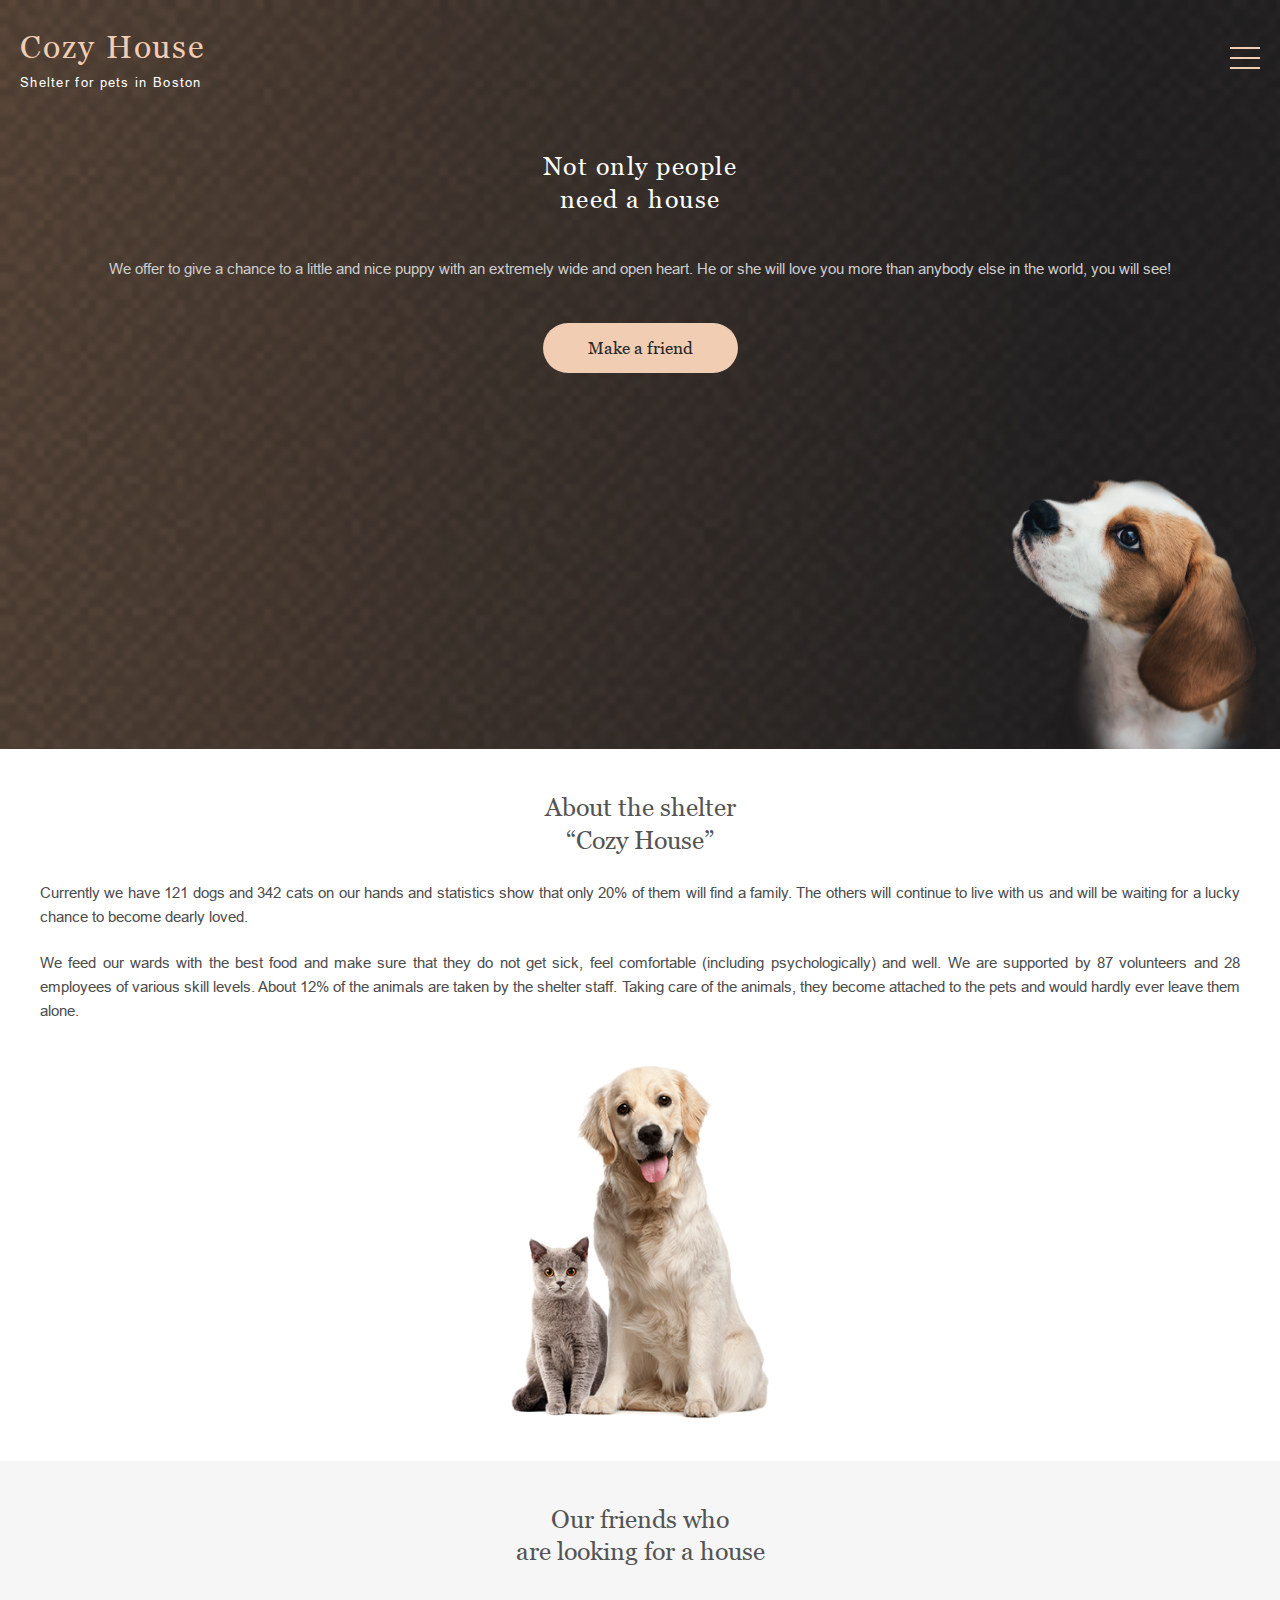
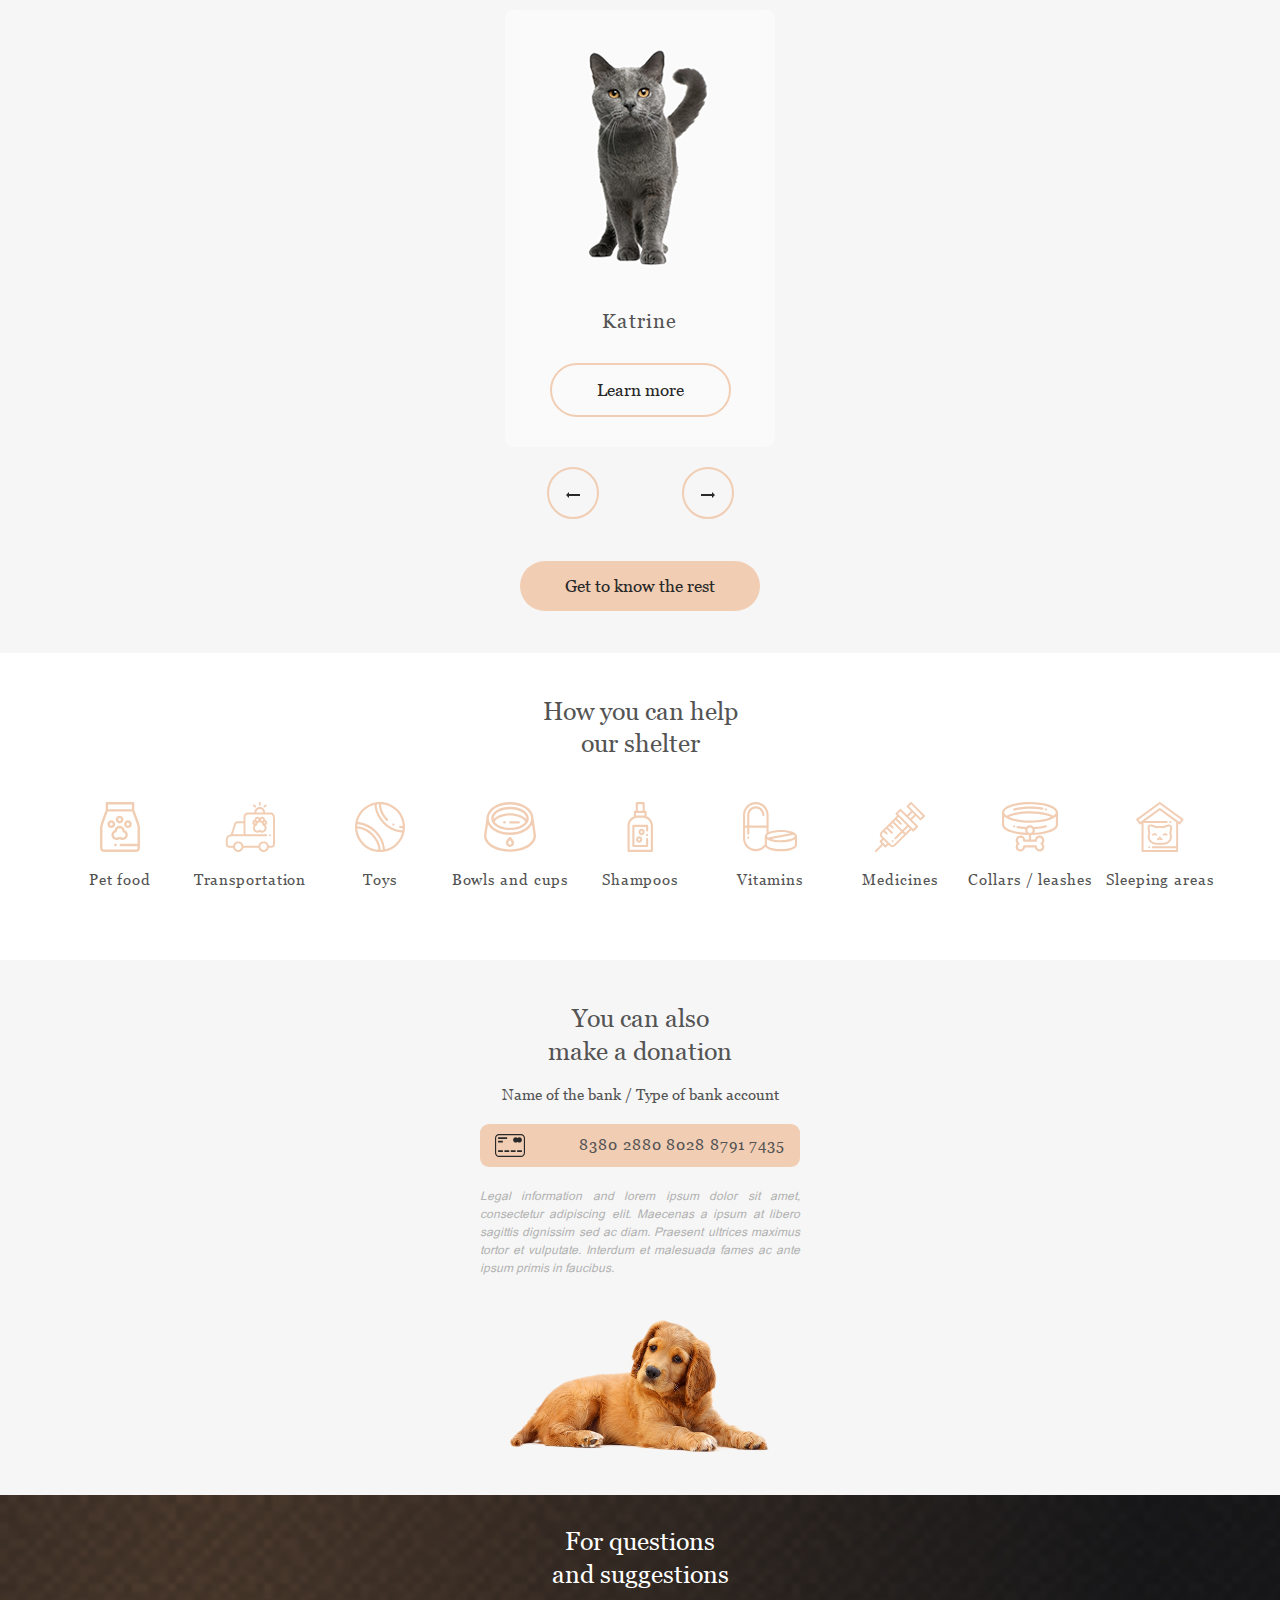
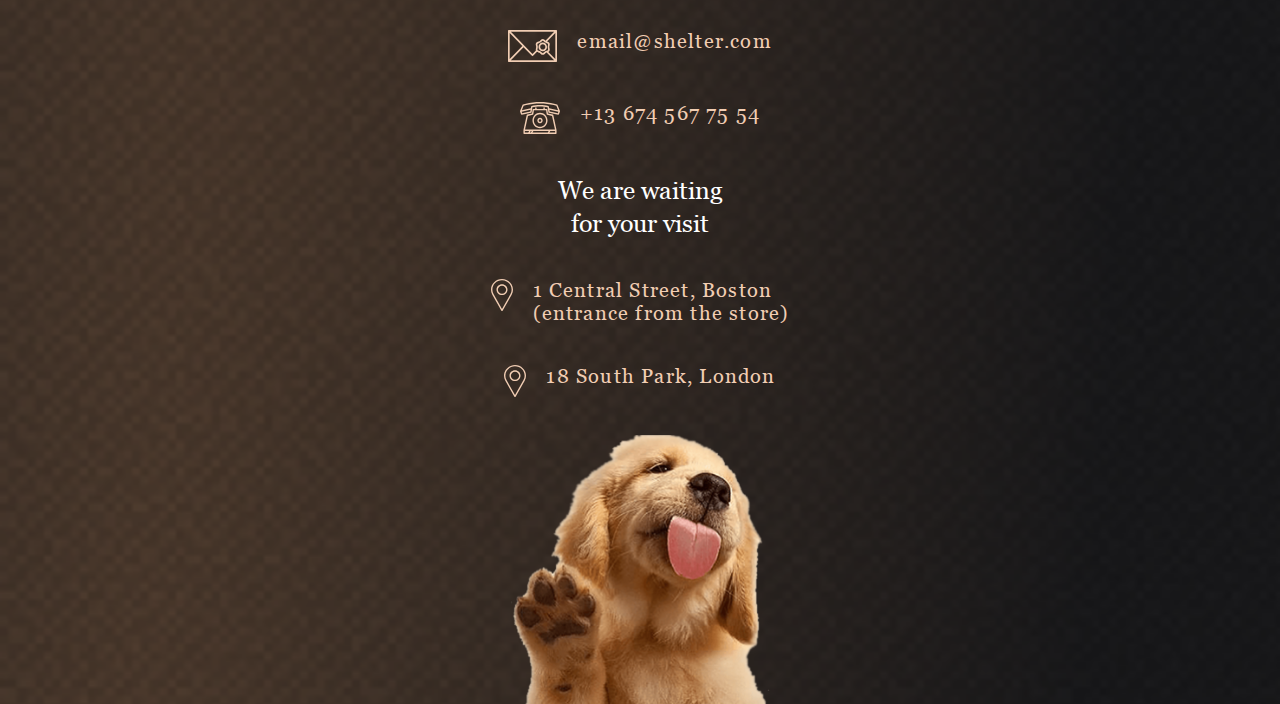
<file: index.html>
<!DOCTYPE html>
<html lang="en">
<head>
    <meta charset="UTF-8">
    <meta name="viewport" content="width=device-width, initial-scale=1.0">
    <title>Shelter</title>
    <link href="style.css" rel="stylesheet">
    <script src="index.js"></script>
</head>
<body onload="loadPage()">
    <div class="start__screen">
        <div class="content">
            <div class="header">
                <div class="logo">
                    <p class="logo__title">Cozy House</p>
                    <p class="logo__subtitle">Shelter for pets in Boston</p>
                </div>
                <div class="hamburger-menu">
                    <input id="menu__toggle" type="checkbox" />
                    <label class="menu__btn" for="menu__toggle">
                        <img src="images/Burger.svg" alt="menu">
                    </label>
                    <div class="nav">
                        <a href="" class="nav__mobile__reverse"><img src="images/Burger_reverse.svg" alt="menu close"></a>
                        <a href="" class="nav__link main__link">About the shelter</a>
                        <a href="pets.html" class="nav__link">Our pets</a>
                        <a href="#help" class="nav__link">Help the shelter</a>
                        <a href="#contacts" class="nav__link">Contacts</a>
                    </div>
                </div>
                <!--<div class="nav__mobile"><img src="images/Burger.svg" alt="menu"></div>
                <div class="nav">
                    <div class="nav__mobile__reverse"><img src="images/Burger_reverse.svg" alt="menu close"></div>
                    <a href="" class="nav__link main__link">About the shelter</a>
                    <a href="pets.html" class="nav__link">Our pets</a>
                    <a href="#help" class="nav__link">Help the shelter</a>
                    <a href="#contacts" class="nav__link">Contacts</a>
                </div>-->
            </div>
            <div class="start__screen__content">
                <div class="start__screen__txt">
                    <h2 class="h2-1">Not only people<br> need a house</h2>
                    <p class="p-1">We offer to give a chance to a little and nice puppy with an extremely wide and open heart. He or she will love you more than anybody else in the world, you will see!</p>
                    <button class="button__primary">Make a friend</button>
                </div>
                <img src="images/start-screen-puppy.png" alt="puppy" class="puppy__start">
            </div>
        </div>
    </div>
    <div class="about__pets">
        <div class="content">
            <div class="about__pets__content">
                <div class="about__pets__txt">
                    <h3>About the shelter<br> “Cozy House”</h3>
                    <p class="p-1 about__pets">Currently we have 121 dogs and 342 cats on our hands and statistics show that only 20% of them will find a family. The others will continue to live with us and will be waiting for a lucky chance to become dearly loved.</p>
                    <p class="p-1 about__pets">We feed our wards with the best food and make sure that they do not get sick, feel comfortable (including psychologically) and well. We are supported by 87 volunteers and 28 employees of various skill levels. About 12% of the animals are taken by the shelter staff. Taking care of the animals, they become attached to the pets and would hardly ever leave them alone.</p>
                </div>
                <img src="images/about-pets.png" alt="about pets" class="about__pets__img">
            </div>
        </div>
    </div>
    <div class="pets">
        <div class="content">
            <div class="pets__content">
                <h3 class="h3__center">Our friends who<br> are looking for a house</h3>
                <div class="cards__pets__1280">
                    <div class="arrow">
                        <img src="images/Arrow1.svg" alt="Arrow">
                    </div>
                    <div class="card__pet">
                        <img src="images/pets-katrine.png" alt="Katrine" class="pet__img">
                        <p class="pet__name">Katrine</p>
                        <button class="button__primary pet__button">Learn more</button>
                    </div>
                    <div class="card__pet">
                        <img src="images/pets-jennifer.png" alt="Jennifer" class="pet__img">
                        <p class="pet__name">Jennifer</p>
                        <button class="button__primary pet__button">Learn more</button>
                    </div>
                    <div class="card__pet">
                        <img src="images/pets-woody.png" alt="Woody" class="pet__img">
                        <p class="pet__name">Woody</p>
                        <button class="button__primary pet__button">Learn more</button>
                    </div>
                    <div class="arrow">
                        <img src="images/Arrow2.svg" alt="Arrow">
                    </div>
                </div>
                <!--<p>костыль</p>-->
                <div class="cards__pets__320">
                    <div class="card__pet">
                        <img src="images/pets-katrine.png" alt="Katrine" class="pet__img">
                        <p class="pet__name">Katrine</p>
                        <button class="button__primary pet__button">Learn more</button>
                    </div>
                    <div class="arrows">
                        <div class="arrow">
                            <img src="images/Arrow1.svg" alt="Arrow">
                        </div>
                        <div class="arrow">
                            <img src="images/Arrow2.svg" alt="Arrow">
                        </div>
                    </div>
                </div>
                <button class="button__primary button__primary__center">Get to know the rest</button>
            </div>
        </div>
        </div>
    </div>
    <div class="help" id="help">
        <div class="content">
            <div class="help__content">
                <h3 class="h3__center">How you can help<br> our shelter</h3>
                <div class="help__icons">
                    <div class="help__icon">
                        <img src="images/v1.svg" alt="Pet food" class="help__v">
                        <h4>Pet food</h4>
                    </div>
                    <div class="help__icon">
                        <img src="images/v2.svg" alt="Transportation" class="help__v">
                        <h4>Transportation</h4>
                    </div>
                    <div class="help__icon">
                        <img src="images/v3.svg" alt="Toys" class="help__v">
                        <h4>Toys</h4>
                    </div>
                    <div class="help__icon">
                        <img src="images/v4.svg" alt="Bowls and cups" class="help__v">
                        <h4>Bowls and cups</h4>
                    </div>
                    <div class="help__icon">
                        <img src="images/v5.svg" alt="Shampoos" class="help__v">
                        <h4>Shampoos</h4>
                    </div>
                    <div class="help__icon">
                        <img src="images/v6.svg" alt="Vitamins" class="help__v">
                        <h4>Vitamins</h4>
                    </div>
                    <div class="help__icon">
                        <img src="images/v7.svg" alt="Medicines" class="help__v">
                        <h4>Medicines</h4>
                    </div>
                    <div class="help__icon">
                        <img src="images/v8.svg" alt="Collars / leashes" class="help__v">
                        <h4>Collars / leashes</h4>
                    </div>
                    <div class="help__icon help__icon__last">
                        <img src="images/v9.svg" alt="Sleeping areas" class="help__v">
                        <h4>Sleeping areas</h4>
                    </div>
                </div>
            </div>
        </div>
    </div>
    <div class="donation">
        <div class="content">
            <div class="donation__content">
                <div class="donation__content__txt">
                    <h3 class="h3__donation">You can also<br> make a donation</h3>
                    <h5>Name of the bank / Type of bank account</h5>
                    <div class="credit__card">
                        <img src="images/credit-card.svg" alt="credit card" class="credit__card__v">
                        <h4>8380 2880 8028 8791 7435</h4>
                    </div>
                    <p>Legal information and lorem ipsum dolor sit amet, consectetur adipiscing elit. Maecenas a ipsum at libero sagittis dignissim sed ac diam. Praesent ultrices maximus tortor et vulputate. Interdum et malesuada fames ac ante ipsum primis in faucibus.</p>
                </div>
                <img src="images/donation-dog.png" alt="donation dog" class="donation__img">
            </div>
        </div>
    </div>
    <div class="footer" id="contacts">
        <div class="content">
            <div class="footer__content">
                <div class="footer__block">
                    <h3 class="h3__white">For questions<br> and suggestions</h3>
                    <div class="footer__info">
                        <img src="images/mail.svg" alt="mail" class="footer__icon">
                        <p class="footer__txt">email@shelter.com</p>
                    </div>
                    <div class="footer__info">
                        <img src="images/phone.svg" alt="phone" class="footer__icon">
                        <p class="footer__txt">+13 674 567 75 54</p>
                    </div>
                </div>
                <div class="footer__block">
                    <h3 class="h3__white">We are waiting<br> for your visit</h3>
                    <div class="footer__info">
                        <img src="images/pin.svg" alt="pin" class="footer__icon">
                        <p class="footer__txt">1 Central Street, Boston <br> (entrance from the store)</p>
                    </div>
                    <div class="footer__info">
                        <img src="images/pin.svg" alt="pin" class="footer__icon">
                        <p class="footer__txt">18 South Park, London</p>
                    </div>
                </div>
                <img src="images/footer-puppy.png" alt="puppy" class="footer__puppy">
            </div>
        </div>
    </div>
</body>
</html>
</file>
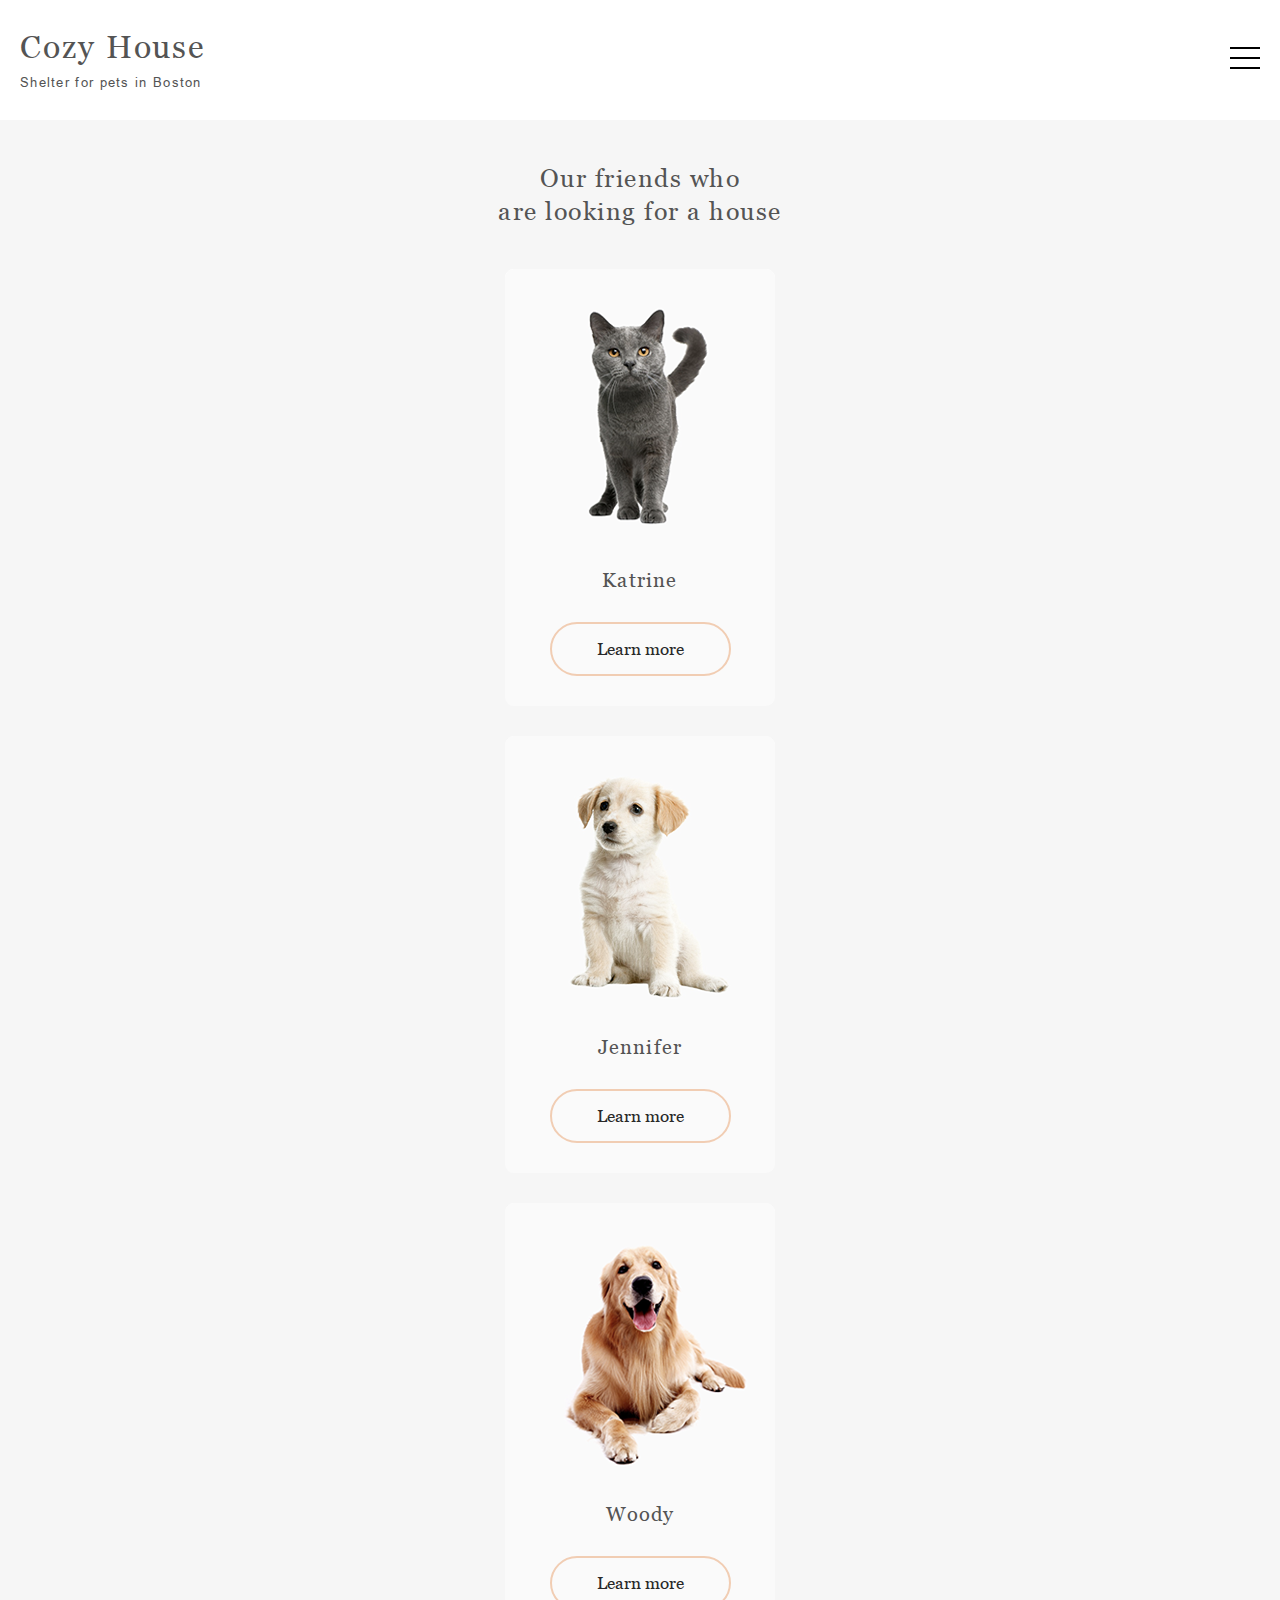
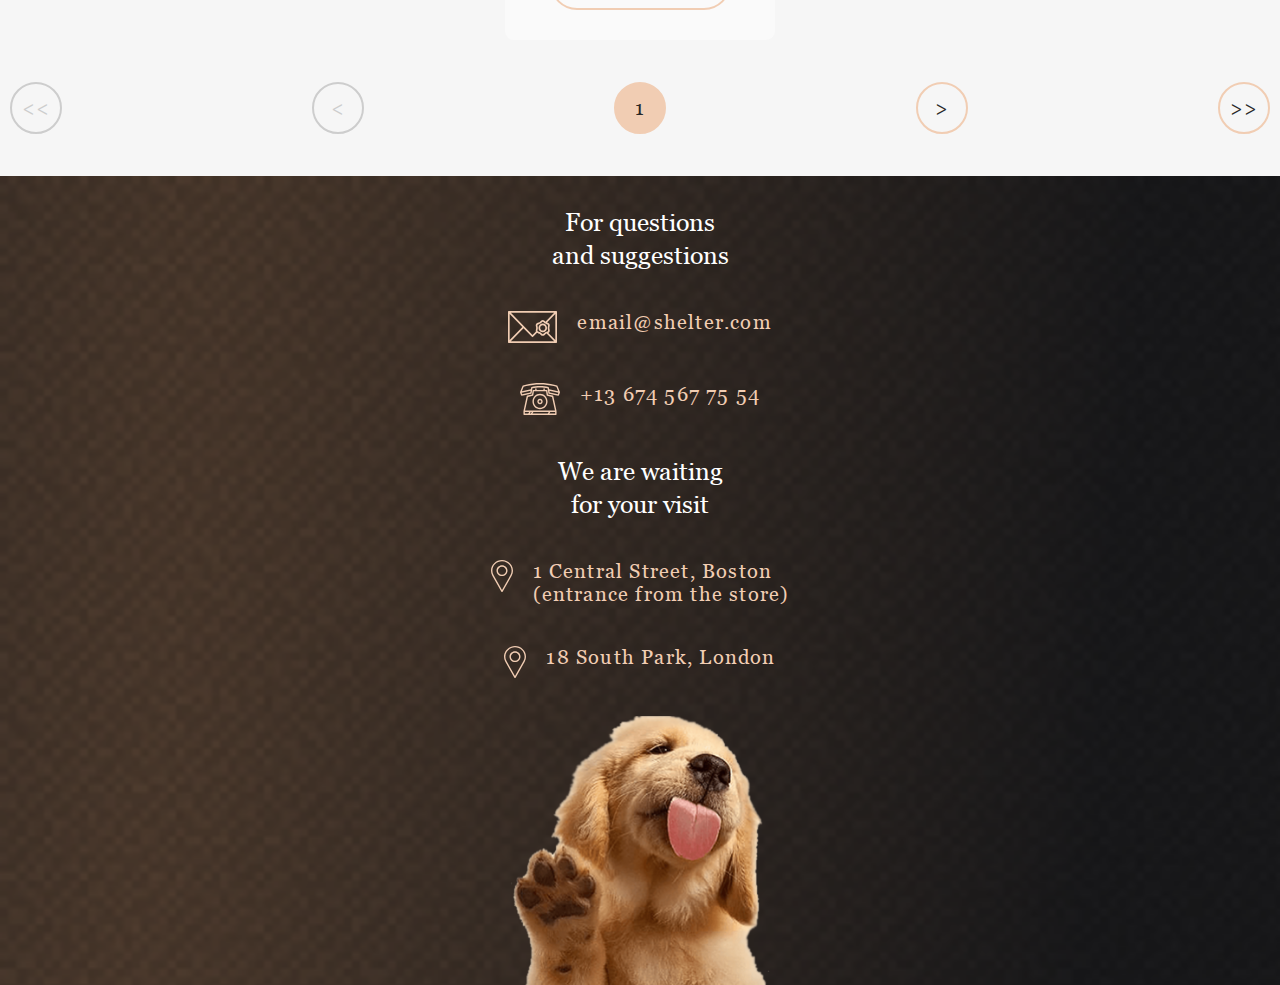
<file: pets.html>
<!DOCTYPE html>
<html lang="en">
<head>
    <meta charset="UTF-8">
    <meta name="viewport" content="width=device-width, initial-scale=1.0">
    <title>Pets</title>
    <link href="style.css" rel="stylesheet">
</head>
<body id="pets">
<div class="header__pets__wrap">
  <div class="content">
    <div class="header pets__header">
      <div class="logo pets__logo">
        <p class="logo__title pets__txt">Cozy House</p>
        <p class="logo__subtitle pets__txt">Shelter for pets in Boston</p>
      </div>
      <div class="hamburger-menu">
        <input id="menu__toggle" type="checkbox" />
        <label class="menu__btn" for="menu__toggle">
          <img src="images/Burger__pets.svg" alt="menu">
        </label>
        <div class="nav">
          <a href="" class="nav__mobile__reverse"><img src="images/Burger_reverse.svg" alt="menu close"></a>
          <a href="index.html" class="nav__link">About the shelter</a>
          <a href="" class="nav__link main__link">Our pets</a>
          <a href="" class="nav__link">Help the shelter</a>
          <a href="" class="nav__link">Contacts</a>
        </div>
      </div>
    </div>
  </div>
</div>
<div class="start__screen pets__start__screen">
  <div class="content">
    <div class="start__screen__content">
      <div class="start__screen__txt pets__start__screen__txt">
        <h3 class="h3__center h3__center__pets">Our friends who <br>are looking for a house</h3>
        <div class="cards__pets cards__pets2">
          <div class="card__pet card__pet__pets">
            <img src="images/pets-katrine.png" alt="Katrine" class="pet__img">
            <p class="pet__name">Katrine</p>
            <button class="button__primary pet__button">Learn more</button>
          </div>
          <div class="card__pet card__pet__pets">
            <img src="images/pets-jennifer.png" alt="Jennifer" class="pet__img">
            <p class="pet__name card__pet__pets">Jennifer</p>
            <button class="button__primary pet__button">Learn more</button>
          </div>
          <div class="card__pet card__pet__pets">
            <img src="images/pets-woody.png" alt="Woody" class="pet__img">
            <p class="pet__name">Woody</p>
            <button class="button__primary pet__button">Learn more</button>
          </div>
          <div class="card__pet no__320">
            <img src="images/sophia.png" alt="Sophia" class="pet__img">
            <p class="pet__name">Sophia</p>
            <button class="button__primary pet__button">Learn more</button>
          </div>
        </div>
        <div class="cards__pets no__320">
          <div class="card__pet">
            <img src="images/pets-timmy.png" alt="Timmy" class="pet__img">
            <p class="pet__name">Timmy</p>
            <button class="button__primary pet__button">Learn more</button>
          </div>
          <div class="card__pet">
            <img src="images/pets-charly.png" alt="Charly" class="pet__img">
            <p class="pet__name">Charly</p>
            <button class="button__primary pet__button">Learn more</button>
          </div>
          <div class="card__pet">
            <img src="images/pets-scarlet.png" alt="Scarlett" class="pet__img">
            <p class="pet__name">Scarlett</p>
            <button class="button__primary pet__button">Learn more</button>
          </div>
          <div class="card__pet">
            <img src="images/freddie.png" alt="Freddie" class="pet__img">
            <p class="pet__name">Freddie</p>
            <button class="button__primary pet__button">Learn more</button>
          </div>
        </div>
        <div class="navigation">
          <button class="nav__inactive nav__btn">&lt&lt</button>
          <button class="nav__inactive nav__btn">&lt</button>
          <button class="nav__center nav__btn">1</button>
          <button class="nav__active nav__btn">&gt</button>
          <button class="nav__active nav__btn">&gt&gt</button>
        </div>
      </div>
    </div>
  </div>
</div>
<div class="footer">
  <div class="content">
    <div class="footer__content">
      <div class="footer__block">
        <h3 class="h3__white">For questions<br> and suggestions</h3>
        <div class="footer__info">
          <img src="images/mail.svg" alt="mail" class="footer__icon">
          <p class="footer__txt">email@shelter.com</p>
        </div>
        <div class="footer__info">
          <img src="images/phone.svg" alt="phone" class="footer__icon">
          <p class="footer__txt">+13 674 567 75 54</p>
        </div>
      </div>
      <div class="footer__block">
        <h3 class="h3__white">We are waiting<br> for your visit</h3>
        <div class="footer__info">
          <img src="images/pin.svg" alt="pin" class="footer__icon">
          <p class="footer__txt">1 Central Street, Boston <br> (entrance from the store)</p>
        </div>
        <div class="footer__info">
          <img src="images/pin.svg" alt="pin" class="footer__icon">
          <p class="footer__txt">18 South Park, London</p>
        </div>
      </div>
      <img src="images/footer-puppy.png" alt="puppy" class="footer__puppy">
    </div>
  </div>
</div>
</body>
</html>
</file>
<file: style.css>
@font-face {
    font-family: 'Georgia Regular';
    src: url('Georgia.eot');
    src: url('Georgia.eot?#iefix') format('embedded-opentype'),
    url('Georgia.woff') format('woff'),
    url('Georgia.ttf') format('truetype');
    font-weight: normal;
    font-style: normal;
}

@font-face {
    font-family: 'Arial Regular';
    src: url('ArialMT.eot');
    src: url('ArialMT.eot?#iefix') format('embedded-opentype'),
    url('ArialMT.woff') format('woff'),
    url('ArialMT.ttf') format('truetype');
    font-weight: normal;
    font-style: normal;
}

*{
    margin: 0;
    box-sizing: border-box;
    scroll-behavior: smooth;
}

body{
    font-family: 'Arial Regular', serif;
}

@media (min-width: 320px) {
    .content {
        margin: 0 10px;
    }

    .start__screen {
        background-image: url("images/bg_320.png");
        background-repeat: no-repeat;
        background-size: 100%;
    }

    .header {
        display: flex;
        flex-direction: row;
        justify-content: space-between;
        align-items: center;
        padding-top: 30px;
        margin: 0 10px 60px;
    }

    .logo {
        display: flex;
        flex-direction: column;
    }

    .logo__title {
        font-family: 'Georgia Regular', serif;
        font-size: 32px;
        font-weight: 400;
        line-height: 110%;
        letter-spacing: 0.06em;
        color: #F1CDB3;
        margin-bottom: 10px;
    }

    .logo__subtitle {
        font-style: normal;
        font-weight: 400;
        font-size: 13px;
        line-height: 15px;
        letter-spacing: 0.1em;
        color: #FFFFFF;
    }

    #menu__toggle {
        opacity: 0;
    }

    #menu__toggle2 {
        opacity: 0;
    }

    .nav{
        position: absolute;
        right: 0;
        top: 0;
        display: none;
        opacity: 0;
        visibility: hidden;
        transition: 0.55s opacity, 0.55s visibility;
        width: 100%;
        height: 0;
    }

    #menu__toggle:checked ~ .nav{
        position: absolute;
        opacity: 1;
        visibility: visible;
        height: 823px;
        display: flex;
        flex-direction: column;
        align-items: center;
        max-width: 320px;
        background: #292929;
    }

    .nav__mobile__reverse{
        width: 30px;
        margin: 45px 0 173px 260px;
        background-color: transparent;
        border: none;
    }

    .nav__link{
        text-decoration: none;
        font-style: normal;
        font-weight: 400;
        font-size: 32px;
        line-height: 160%;
        color: #CDCDCD;
        margin-bottom: 40px;
    }

    .main__link{
        border-bottom: 3px solid #F1CDB3;
        color: #FAFAFA;
    }

    .nav__link:hover{
        border-bottom: 3px solid #F1CDB3;
        color: #FAFAFA;
    }


    .start__screen__content{
        display: flex;
        flex-direction: column;
        justify-content: center;
    }

    .start__screen__txt{
        width: 100%;
        margin-bottom: 105px;
        display: flex;
        flex-direction: column;
        justify-content: center;
    }

    h2{
        font-family: 'Georgia Regular', serif;
        font-style: normal;
        font-size: 25px;
        font-weight: 400;
        line-height: 130%;
        color: #FFFFFF;
        margin: 0 auto 42px;
        display: flex;
        align-items: center;
        text-align: center;
        letter-spacing: 0.06em;
    }

    .p-1{
        font-weight: 400;
        font-size: 15px;
        line-height: 160%;
        color: #CDCDCD;
        text-align: center;
        margin-bottom: 42px;
    }

    .button__primary{
        max-width: 207px;
        align-items: center;
        justify-content: center;
        padding: 15px 45px;
        background: #F1CDB3;
        border-radius: 100px;
        border: none;
        font-family: 'Georgia Regular', serif;
        font-style: normal;
        font-weight: 400;
        font-size: 17px;
        color: #292929;
        margin: auto;
    }

    .puppy__start{
        width: 260px;
        margin-left: auto;
    }

    .about__pets{
        margin: 42px 0 42px;
        background: #FFFFFF;
    }

    .about__pets__content{
        display: flex;
        flex-direction: column;
    }

    .about__pets__txt{
        display: flex;
        flex-direction: column;
        align-items: center;
        padding: 0 15px 45px;
    }

    h3{
        font-family: 'Georgia Regular', serif;
        font-style: normal;
        font-weight: 400;
        font-size: 25px;
        line-height: 130%;
        text-align: center;
        color: #545454;
        margin: auto;
    }

    .p-1.about__pets{
        color: #4C4C4C;
        margin: 25px 15px -3px;
        text-align: justify;
    }


    .about__pets__img{
        display: flex;
        align-items: center;
        width: 260px;
        margin: auto;
    }

    .pets{
        background-color: #F6F6F6;
    }

    .pets__content{
        padding: 42px 0 42px;
        justify-content: center;
    }

    .h3__center{
        text-align: center;
        align-items: center;
        justify-content: center;
        margin-bottom: 42px;
    }

    .cards__pets__1280{
        display: none;
    }


    .cards__pets__320{
        display: flex;
        flex-direction: column;
        align-items: center;
        margin-bottom: 42px;
    }

    .card__pet{
        width: 270px;
        padding-bottom: 30px;
        background-color: #FAFAFA;
        border-radius: 9px;
        display: flex;
        flex-direction: column;
        justify-content: center;
    }

    .pet__img{
        margin-bottom: 30px;
    }

    .pet__name{
        font-family: 'Georgia Regular', serif;
        font-style: normal;
        font-weight: 400;
        font-size: 20px;
        line-height: 23px;
        text-align: center;
        letter-spacing: 0.06em;
        color: #545454;
        margin-bottom: 30px;
    }

    .pet__button{
        margin: auto;
        background-color: transparent;
        border: 2px solid #F1CDB3;
        border-radius: 100px;
    }

    .pet__button:hover{
        background: #F1CDB3;
        border-radius: 100px;
    }

    .arrows{
        display: flex;
        width: 187px;
        justify-content: space-between;
        margin-top: 20px;
    }

    .arrow{
        display: flex;
        flex-direction: column;
        align-items: center;
        padding: 23px 19px;
        width: 52px;
        height: 52px;
        border: 2px solid #F1CDB3;
        border-radius: 100px;
    }

    .arrow:hover{
        background-color: #F1CDB3;
    }

    .button__primary__center.button__primary{
        max-width: 100%;
        display: flex;
        justify-content: center;
        margin: auto;
    }

    .help{
        padding: 42px 0 42px;
        background-color: #FFFFFF;
    }

    .help__content{
        display: flex;
        flex-direction: column;
        align-items: center;
    }

    .help__icons{
        display: flex;
        justify-content: space-between;
        flex-wrap: wrap;
        align-items: center;
        margin: 0 5px 0;
        /*width: 290px;*/
    }

    .help__icon{
        display: flex;
        flex-direction: column;
        align-items: center;
        width: 130px;
        margin-bottom: 30px;
    }


.help__v{
    height: 50px;
    margin-bottom: 20px;
}


h4{
    font-family: 'Georgia Regular', serif;
    font-style: normal;
    font-weight: 400;
    font-size: 15px;
    line-height: 110%;
    text-align: center;
    letter-spacing: 0.06em;
    color: #545454;
}

.donation{
    background-color: #F6F6F6;
    padding: 42px 0 42px;
    margin: auto;
    display: flex;
    flex-direction: column;
    align-items: center;
}

.donation__content{
    margin: 0 10px;
    display: flex;
    flex-direction: column;
    align-items: center;
    max-width: 320px;
}

.donation__img{
    width: 260px;
}

.donation__content__txt{
    max-width: 100%;
    font-style: italic;
    font-weight: 400;
    font-size: 12px;
    line-height: 18px;
    text-align: justify;
    color: #B2B2B2;
    margin-bottom: 42px;
}

h5{
    font-family: 'Georgia Regular', serif;
    font-style: normal;
    font-weight: 400;
    font-size: 15px;
    line-height: 110%;
    color: #545454;
    margin-bottom: 20px;
    text-align: center;
}

.h3__donation{
    margin-bottom: 20px;
}

.credit__card{
    display: flex;
    justify-content: space-between;
    align-items: center;
    padding: 10px 15px;
    gap: 10px;
    background: #F1CDB3;
    border-radius: 9px;
    max-width: 100%;
    margin: 10px 0 20px;
}

.credit__card__v{
    width: 30px;
    box-sizing: content-box;
}

    .footer{
        background-image: url("images/bg_footer_320.png");
        background-repeat: no-repeat;
        background-size: 100%;
        padding-top: 30px;
    }

    .footer__content{
        display: flex;
        flex-direction: column;
        justify-content: center;
    }

    .footer__block{
        display: flex;
        flex-direction: column;
        justify-content: center;
    }

    .h3__white{
        color: #FFFFFF;
        margin-bottom: 40px;
    }

    .footer__info{
        display: flex;
        font-family: 'Georgia Regular', serif;
        justify-content: center;
        font-style: normal;
        font-weight: 400;
        font-size: 20px;
        line-height: 115%;
        letter-spacing: 0.06em;
        color: #F1CDB3;
        margin-bottom: 40px;
    }

    .footer__icon{
        height: 32px;
        margin-right: 20px;
    }

    .footer__puppy{
        width: 260px;
        margin: -2px auto 0;
    }

    .pets__start__screen{
        background-color: #F6F6F6;
        background-image: none;
    }

    .pets__header{
        background-color: #FFFFFF;
        margin-bottom: 30px;
    }

    .pets__txt{
        color: #545454;
    }

    .nav__link__pets:hover{
        color: #292929;
    }

    .pets__start__screen__txt{
        width: 100%;
        padding-top: 42px;
        margin: auto;
    }

    .h3__center__pets{
        letter-spacing: 0.06em;
        width: 100%;
    }

    .no__320{
        display: none;
    }

    .card__pet__pets{
        margin-bottom: 30px;
    }

    .cards__pets2{
        display: flex;
        flex-direction: column;
        justify-content: center;
        align-items: center;
        margin-bottom: 12px;
        margin-top: 0;
    }

    .navigation{
        width: 100%;
        display: flex;
        justify-content: space-between;
        margin: auto auto 42px;
    }

    .nav__btn{
        width: 52px;
        height: 52px;
        border: 2px solid #F1CDB3;
        border-radius: 100px;
        font-family: 'Georgia Regular', serif;
        font-style: normal;
        font-weight: 400;
        font-size: 20px;
        text-align: center;
        line-height: 115%;
        letter-spacing: 0.06em;
        color: #292929;
    }

    .nav__inactive{
        color: #CDCDCD;
        background-color: transparent;
        border-color: #CDCDCD;
    }

    .nav__center{
        background: #F1CDB3;
        color: #292929;
    }

    .nav__active{
        background-color: transparent;
    }

}
/*

.content
{
margin: 0 40px;
}

.start__screen{
background-image: url("images/background__1.png");
background-repeat: no-repeat;
background-size: 100%;
}


.header{
display: flex;
flex-direction: row;
justify-content: space-between;
align-items: center;
padding-top: 30px;
margin-bottom: 90px;
}

.logo{
display: flex;
flex-direction: column;
}

.logo__title{
font-family: 'Georgia Regular', serif;
font-size: 32px;
font-weight: 400;
line-height: 110%;
letter-spacing: 0.06em;
color: #F1CDB3;
margin-bottom: 10px;
}

.logo__subtitle{
font-size: 13px;
line-height: 15px;
letter-spacing: 0.1em;
color: #FFFFFF;
}

.nav__link{
margin-left: 35px;
text-decoration: none;
font-size: 15px;
line-height: 160%;
color: #CDCDCD;

}

.nav__link:hover{
border-bottom: 1px solid #F1CDB3;
color: #FAFAFA;
}

.start__screen__content{
display: flex;
justify-content: space-between;
}

.start__screen__txt{
width: 460px;
margin-top: 163px;
!*display: table-cell;
vertical-align: middle;*!
}

h2{
font-family: 'Georgia Regular', serif;
font-size: 44px;
font-weight: 400;
line-height: 130%;
color: #FFFFFF;
margin-bottom: 42px;
}

.p-1{
font-weight: 400;
font-size: 15px;
line-height: 160%;
color: #CDCDCD;
margin-bottom: 42px;
}

.button__primary{
align-items: center;
justify-content: center;
padding: 15px 45px;
background: #F1CDB3;
border-radius: 100px;
border: none;
font-family: 'Georgia Regular', serif;
font-style: normal;
font-weight: 400;
font-size: 17px;
color: #292929;
}

.about__pets{
margin: 80px 0 100px;
background: #FFFFFF;
}

.about__pets__content{
display: grid;
grid-template-columns: 50% 50%;
}

.about__pets__txt{
padding: 14px 175px 14px 0;
}

h3{
font-family: 'Georgia Regular', serif;
font-style: normal;
font-weight: 400;
font-size: 35px;
line-height: 130%;
letter-spacing: 0.06em;
color: #545454;
}

.p-1.about__pets{
color: #4C4C4C;
margin-top: 25px;
margin-bottom: 0;
}

.about__pets__img{
display: flex;
align-items: center;
justify-content: center;
}

.pets{
background-color: #F6F6F6;
}

.pets__content{
padding: 80px 0 100px;
justify-content: center;
}

.h3__center{
text-align: center;
align-items: center;
justify-content: center;
margin-bottom: 60px;
}

.cards__pets{
display: flex;
justify-content: space-between;
align-items: center;
margin-bottom: 60px;
}

.card__pet{
width: 270px;
padding-bottom: 30px;
background-color: #FAFAFA;
display: flex;
flex-direction: column;
justify-content: center;
}

.pet__img{
margin-bottom: 30px;
}

.pet__name{
font-family: 'Georgia Regular', serif;
font-style: normal;
font-weight: 400;
font-size: 20px;
line-height: 23px;
text-align: center;
letter-spacing: 0.06em;
color: #545454;
margin-bottom: 30px;
}

.pet__button{
margin: auto;
background-color: transparent;
border: 2px solid #F1CDB3;
border-radius: 100px;
}

.pet__button:hover{
background: #F1CDB3;
border-radius: 100px;
}

.arrow{
display: flex;
flex-direction: column;
align-items: center;
padding: 23px 19px;
width: 52px;
height: 52px;
border: 2px solid #F1CDB3;
border-radius: 100px;
}

.button__primary__center{
width: 100%;
display: flex;
justify-content: center;
}

.help{
padding: 80px 0 100px;
background-color: #FFFFFF;
}

.help__content{
display: flex;
flex-direction: column;
align-items: center;
}

.help__icons{
display: flex;
flex-direction: row;
align-items: center;
margin: 0 87px 55px;
}

.help__icons2{
margin-bottom: 0;
}

.help__icon{
display: flex;
flex-direction: column;
align-items: center;
margin-right: 119px;
}

.help__icon__last{
margin: 0;
}

.help__v{
height: 60px;
margin-bottom: 30px;
}


h4{
font-family: 'Georgia Regular', serif;
font-style: normal;
font-weight: 400;
font-size: 20px;
line-height: 115%;
text-align: center;
letter-spacing: 0.06em;
color: #545454;
}

.donation{
background-color: #F6F6F6;
padding: 80px 0 100px;
margin: auto;
}

.donation__content{
display: flex;
justify-content: center;
align-items: center;
}

.donation__img{
margin-right: 30px;
}

.donation__content__txt{
max-width: 380px;
font-style: italic;
font-weight: 400;
font-size: 12px;
line-height: 18px;
color: #B2B2B2;
}

h5{
font-family: 'Georgia Regular', serif;
font-style: normal;
font-weight: 400;
font-size: 15px;
line-height: 110%;
letter-spacing: 0.06em;
color: #545454;
margin-bottom: 20px;

}

.h3__donation{
margin-bottom: 20px;
}

.credit__card{
display: flex;
align-items: center;
padding: 10px 15px;
gap: 10px;
background: #F1CDB3;
border-radius: 9px;
max-width: 360px;
margin-bottom: 20px;
}

.credit__card__v{
width: 30px;
margin-right: 15px;
box-sizing: content-box;
}

.footer{
background-image: url("images/footer__bg.png");
background-repeat: no-repeat;
background-size: 100%;
padding-top: 40px;
}

.footer__block{
height: 234px;
display: flex;
flex-direction: column;
justify-content: space-between;
}

.footer__content{
display: flex;
justify-content: space-between;
}

.h3__white{
color: #FFFFFF;
}

.footer__info{
display: flex;
font-family: 'Georgia Regular', serif;
font-style: normal;
font-weight: 400;
font-size: 20px;
line-height: 115%;
letter-spacing: 0.06em;
color: #F1CDB3;

}

.footer__icon{
height: 32px;
margin-right: 20px;
}

.pets__start__screen{
background-color: #F6F6F6;
background-image: none;
}

.pets__header{
background-color: #FFFFFF;
margin-bottom: 30px;
}

.pets__txt{
color: #545454;
}

.nav__link__pets:hover{
color: #292929;
}

.pets__start__screen__txt{
width: 100%;
padding-top: 80px;
margin: auto;
}

.cards__pets2{
margin-bottom: 30px;
margin-top: -15px;
}

.navigation{
width: 340px;
display: flex;
justify-content: space-between;
margin: auto auto 100px;
}

.nav__btn{
width: 52px;
height: 52px;
border: 2px solid #F1CDB3;
border-radius: 100px;
font-family: 'Georgia Regular', serif;
font-style: normal;
font-weight: 400;
font-size: 20px;
text-align: center;
line-height: 115%;
letter-spacing: 0.06em;
color: #292929;
}

.nav__inactive{
color: #CDCDCD;
background-color: transparent;
border-color: #CDCDCD;
}

.nav__center{
background: #F1CDB3;
color: #292929;
}

.nav__active{
background-color: transparent;
}

*/
</file>
